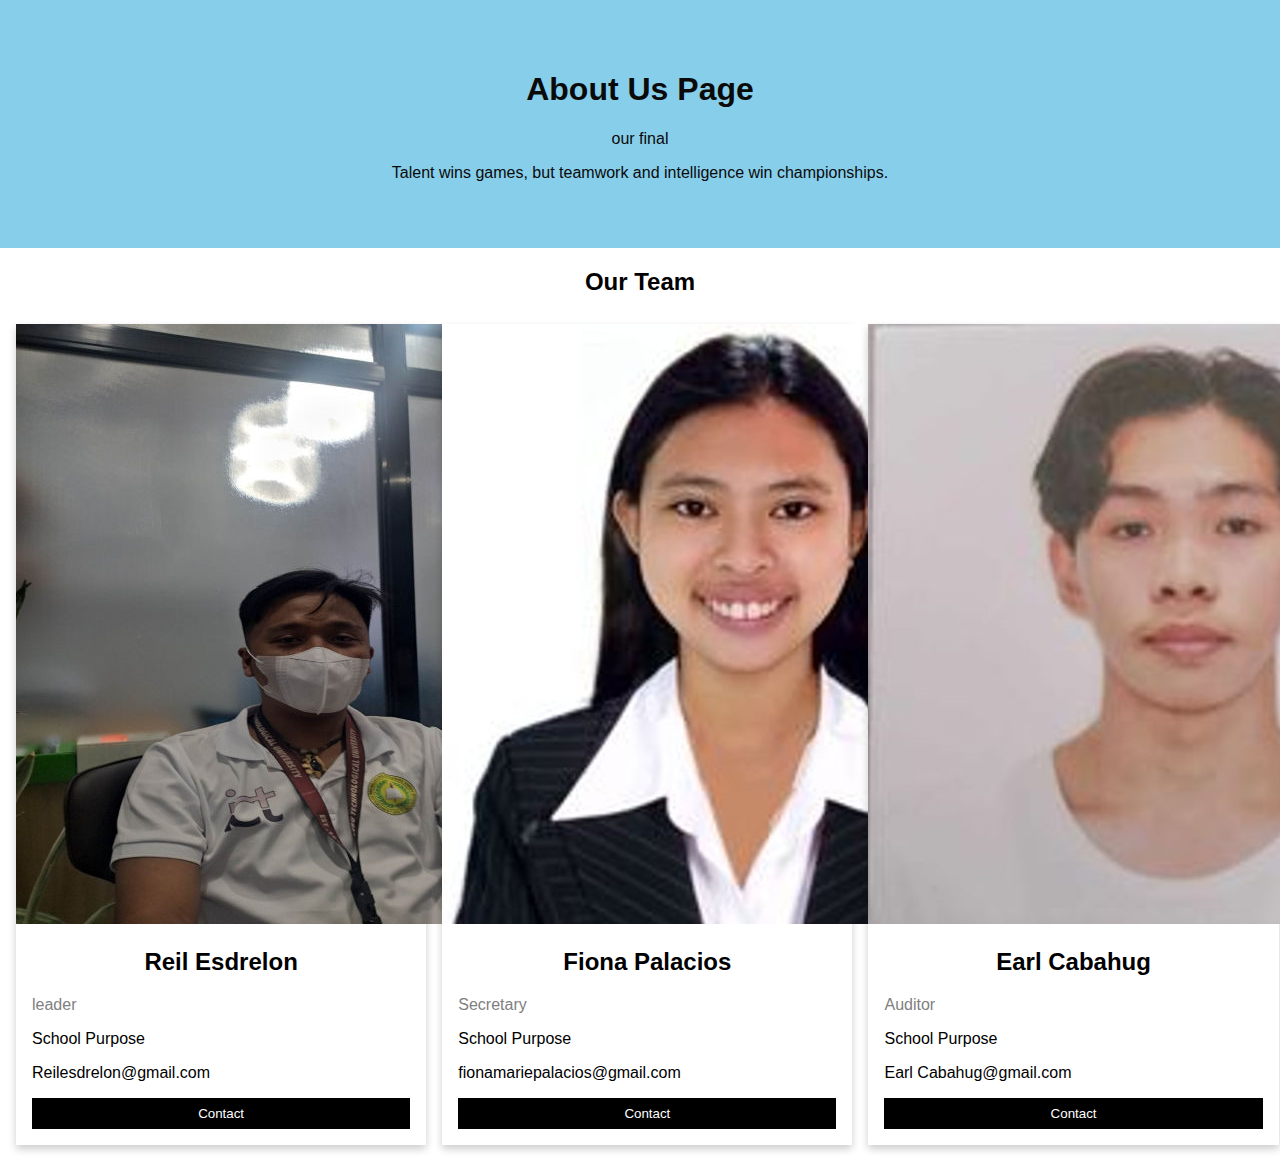
<file: about.html>
<!DOCTYPE html>
<html lang="en">
<head>
    <meta charset="UTF-8">
    <meta name="viewport" content="width=device-width, initial-scale=1.0">
    <link rel="stylesheet" href="about.css">
    <title>ABOUT US</title>
</head>
<body>
    <div class="about-section">
        <h1>About Us Page</h1>
        <p>our final</p>
        <p>Talent wins games, but teamwork and intelligence win championships.</p>
      </div>
      
      <h2>Our Team</h2>
      <div class="row">
        <div class="column">
          <div class="card">
            <img src="reil.jpg" alt="Reil" >
            <div class="container">
              <h2>Reil Esdrelon</h2>
              <p class="title">leader</p>
              <p>School Purpose</p>
              <p>Reilesdrelon@gmail.com</p>
              <p><button class="button">Contact</button></p>
            </div>
          </div>
        </div>
      
        <div class="column">
          <div class="card">
            <img src="fiona.jpg" alt="fiona">
            <div class="container">
              <h2>Fiona Palacios</h2>
              <p class="title">Secretary</p>
              <p>School Purpose</p>
              <p>fionamariepalacios@gmail.com</p>
              <p><button class="button">Contact</button></p>
            </div>
          </div>
        </div>
      
        <div class="column">
          <div class="card">
            <img src="earl.jpg" alt="Earl" >
            <div class="container">
              <h2>Earl Cabahug</h2>
              <p class="title">Auditor</p>
              <p>School Purpose</p>
              <p>Earl Cabahug@gmail.com</p>
              <p><button class="button">Contact</button></p>
            </div>
          </div>
        </div>
      </div>      
</body>
</html>
</file>
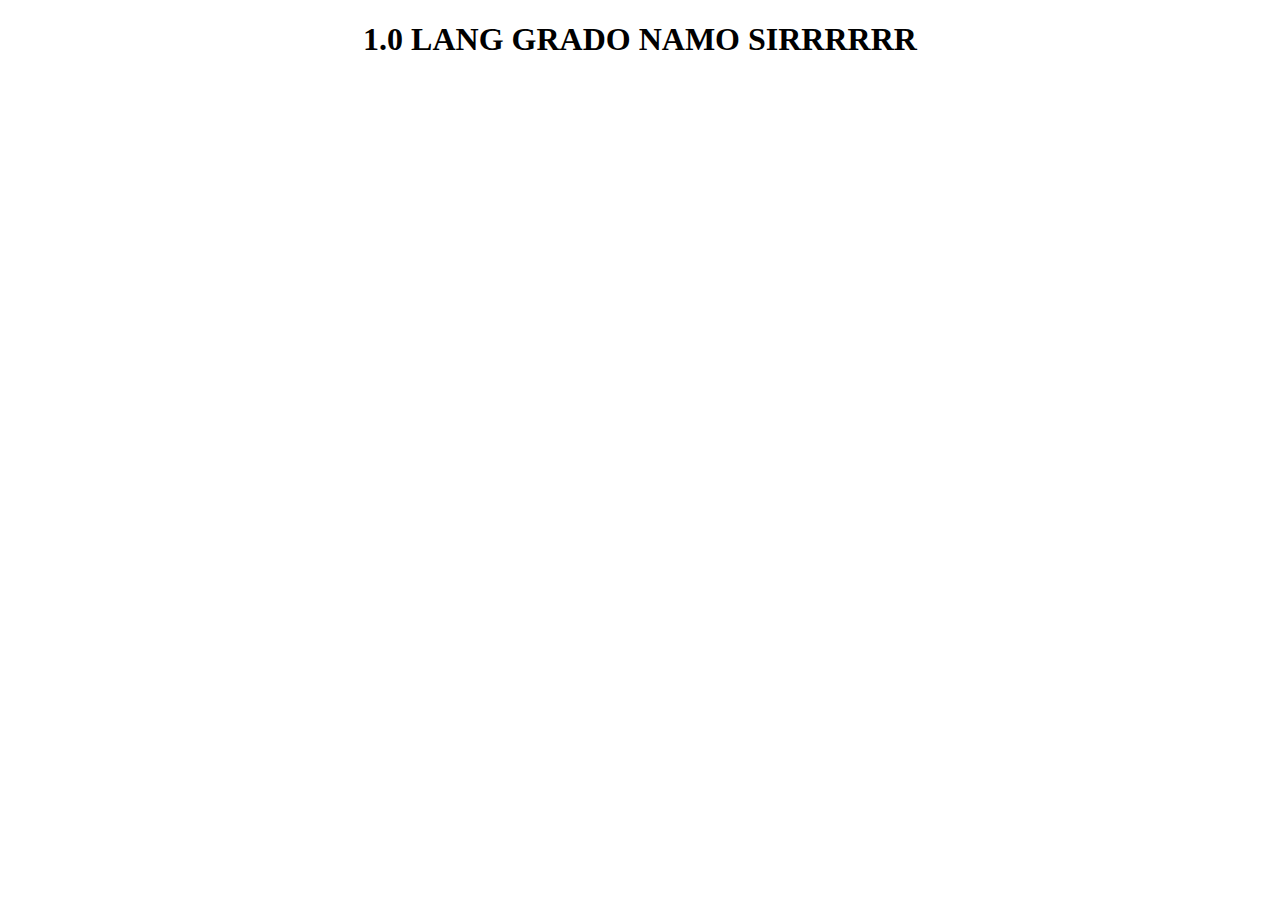
<file: login2.html>
<!DOCTYPE html>
<html lang="en">
<head>
    <meta charset="UTF-8">
    <meta name="viewport" content="width=device-width, initial-scale=1.0">
    <title>Document</title>
</head>
<body>
    <h1 style="text-align: center;">1.0 LANG GRADO NAMO SIRRRRRR</h1>
</body>
</html>
</file>
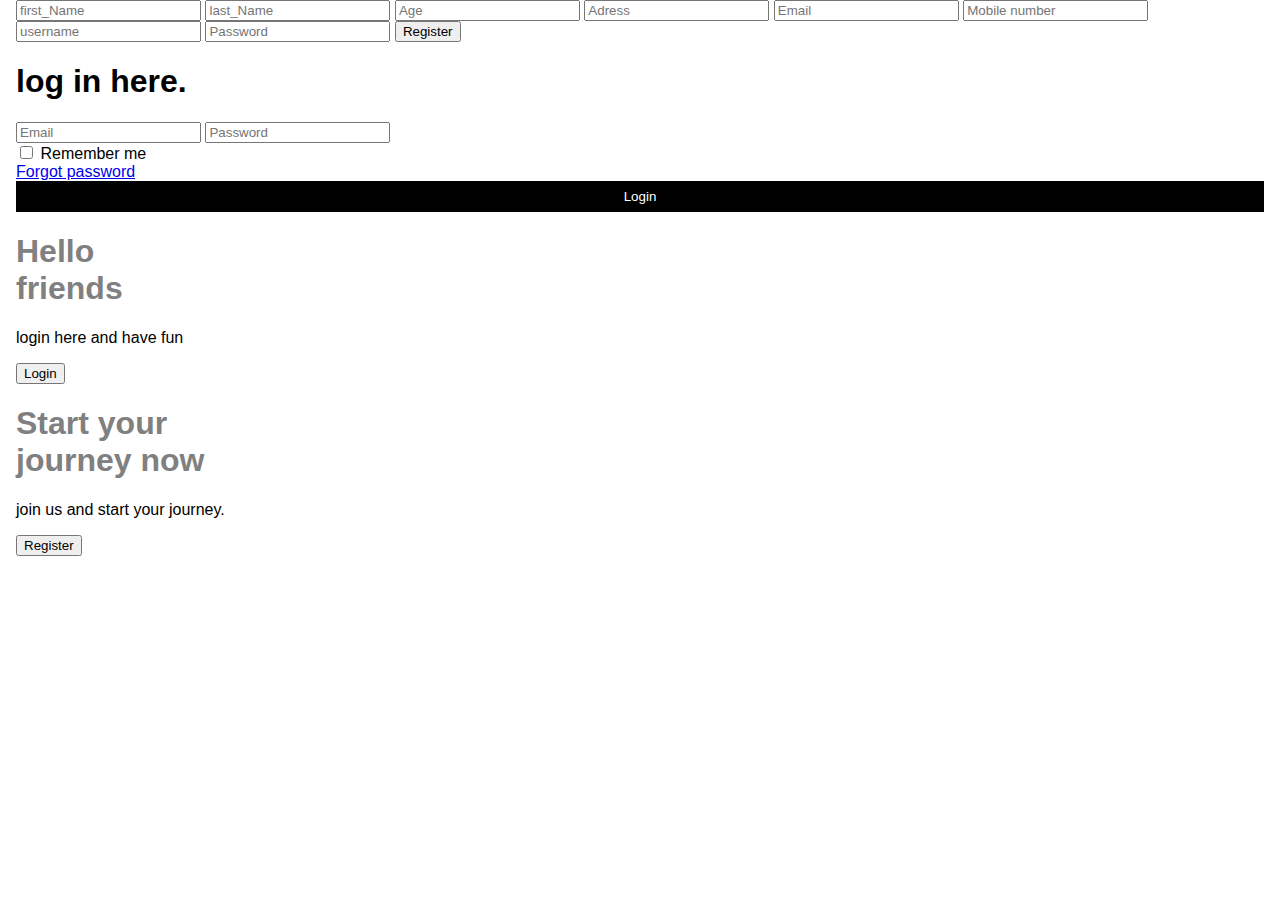
<file: loginpage.html>
<!DOCTYPE html>
<html lang="en">
<head>
    <meta charset="UTF-8">
    <meta name="viewport" content="width=device-width, initial-scale=1.0">
<link rel="stylesheet" href="..\style.css">   
    <title>login Page</title>
</head>
<body>
    <div class="container" id="container">

        <div class="form-container register-container">
            <form action="#">
                <input type="text" placeholder="first_Name">
                <input type="text" placeholder="last_Name">
                <input type="number" placeholder="Age">
                <input type="text" placeholder="Adress">
                <input type="email" placeholder="Email">
                <input type="tel" placeholder="Mobile number">
                <input type="text" placeholder="username">
                <input type="password" placeholder="Password">
                <button>Register</button>
                <div class="social-container">
                </div>
            </form>
        </div>

        <div class="form-container login-container">
            <form action="#" onsubmit="return auth()">
                <h1>log in here.</h1>
                <input type="email" id="email" placeholder="Email">
                <input type="password" id="password" placeholder="Password">
                <div class="content">
                    <div class="checkbox">
                        <input type="checkbox" name="checkbox" id="checkbox">
                        <label>Remember me</label>
                    </div>
                    <div class="pass-link">
                        <a href="#">Forgot password</a>
                    </div>
                </div>
                <input type="submit" value="Login" class="button">
                <div class="social-container">

                </div>
            </form>
        </div>

        <div class="overlay-container">
            <div class="overlay">
                <div class="overlay-panel overlay-left">
                    <h1 class="title">Hello <br>friends</h1>
                    <p> login here and have fun</p>
                    <button class="ghost" id="login">Login</button>
                </div>
                <div class="overlay-panel overlay-right">
                    <h1 class="title">Start your <br> journey now</h1>
                    <p> join us and start your journey.</p>
                    <button class="ghost" id="register">Register</button>
                </div>
            </div>
        </div>
    </div>                                      
</body>
<script src="index.js"></script>
</html>
</file>
<file: about.css>
body {
    font-family: Arial, Helvetica, sans-serif;
    margin: 0;
  }

  h2{
    text-align: center;
  }
  
  html {
    box-sizing: border-box;
  }

  .card {
    body {
  font-family: Arial, Helvetica, sans-serif;
  margin: 0;
}

html {
  box-sizing: border-box;
}

*, *:before, *:after {
  box-sizing: inherit;
}

.column {
  float: left;
  width: 33.3%;
  margin-bottom: 16px;
  padding: 0 8px;
}

.card {
  box-shadow: 0 4px 8px 0 rgba(0, 0, 0, 0.2);
  margin: 8px;
}

.about-section {
  padding: 50px;
  text-align: center;
  
  color: white;
}


.container {
  padding: 0 16px;
}

.container::after, .row::after {
  content: "";
  clear: both;
  display: table;
}

.title {
  color: grey;
}

.button {
  border: none;
  outline: 0;
  display: inline-block;
  padding: 8px;
  color: white;
  background-color: #000;
  text-align: center;
  cursor: pointer;
  width: 100%;
}

.button:hover {
  background-color: #555;
}

@media screen and (max-width: 650px) {
  .column {
    width: 100%;
    display: block;
  }
}
  }
  
  *, *:before, *:after {
    box-sizing: inherit;
  }
  
  .column {
    float: left;
    width: 33.3%;
    margin-bottom: 16px;
    padding: 0 8px;
  }
  
  .card {
    width: 100%;
    box-shadow: 0 4px 8px 0 rgba(0, 0, 0, 0.2);
    margin: 8px;
  }
  
  .about-section {
    background-color: #87CEEB;
    padding: 50px;
    text-align: center;
    color: rgb(10, 10, 10);
  }
  
  .container {
    padding: 0 16px;
  }
  
  .container::after, .row::after {
    content: "";
    clear: both;
    display: table;
  }
  
  .title {
    color: grey;
  }
  
  .button {
    border: none;
    outline: 0;
    display: inline-block;
    padding: 8px;
    color: white;
    background-color: #000;
    text-align: center;
    cursor: pointer;
    width: 100%;
  }
  
  .button:hover {
    background-color: #555;
  }
  
  @media screen and (max-width: 650px) {
    .column {
      width: 100%;
      display: block;
    }
  }
</file>
